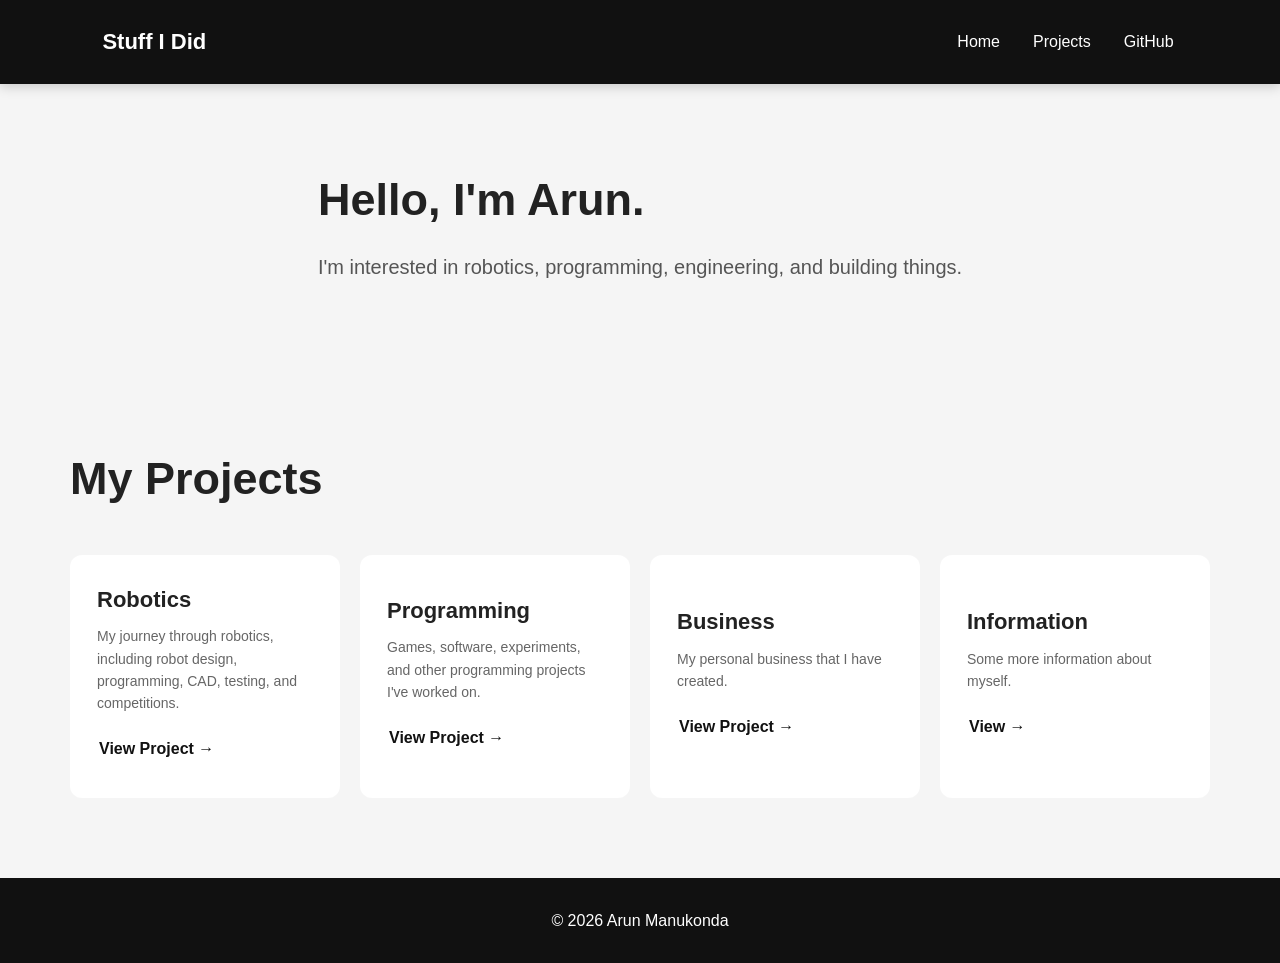
<file: index.html>
<!DOCTYPE html>
<html lang="en">

<head>
    <meta charset="UTF-8">
    <meta name="viewport" content="width=device-width, initial-scale=1.0">
    <title>Stuff I Did</title>

    <!-- Favicon -->
    <link rel="apple-touch-icon" sizes="180x180" href="stuff/favicon_io/apple-touch-icon.png">
    <link rel="icon" type="image/png" sizes="32x32" href="stuff/favicon_io/favicon-32x32.png">
    <link rel="icon" type="image/png" sizes="16x16" href="stuff/favicon_io/favicon-16x16.png">
    <link rel="manifest" href="stuff/favicon_io/site.webmanifest">

    <link rel="stylesheet" href="styles.css">
</head>

<body>

    <!-- Navigation -->
    <nav>
        <h1>Stuff I Did</h1>

        <div>
            <a href="#home">Home</a>
            <a href="#projects">Projects</a>
            <a href="https://github.com/toasterereerrerrr">GitHub</a>
        </div>
    </nav>


    <!-- Homepage -->
    <section class="hero" id="home">

        <h2>Hello, I'm Arun.</h2>

        <p>
            I'm interested in robotics, programming, engineering,
            and building things.
        </p>

    </section>


    <!-- Projects -->
    <section class="projects" id="projects">

        <h2>My Projects</h2>

        <div class="project-grid">

            <!-- FTC -->
            <div class="project-card">

                <h3>Robotics</h3>

                <p>
                    My journey through robotics, including robot design,
                    programming, CAD, testing, and competitions.
                </p>

                <a href="robotics.html">View Project →</a>

            </div>


            <!-- Programming -->
            <div class="project-card">

                <h3>Programming</h3>

                <p>
                    Games, software, experiments, and other programming
                    projects I've worked on.
                </p>

                <a href="programming.html">View Project →</a>

            </div>


            <!-- Drone -->
            <div class="project-card">

                <h3>Business</h3>

                <p>
                    My personal business that I have created.
                </p>

                <a href="business.html">View Project →</a>

            </div>


            <!-- Info about myself -->
            <div class="project-card">

                <h3>Information</h3>

                <p>
                    Some more information about myself.
                </p>

                <a href="infome.html">View →</a>

            </div>

        </div>

    </section>


    <!-- Footer -->
    <footer>

        <p>© 2026 Arun Manukonda</p>

    </footer>

</body>
</html>
</file>
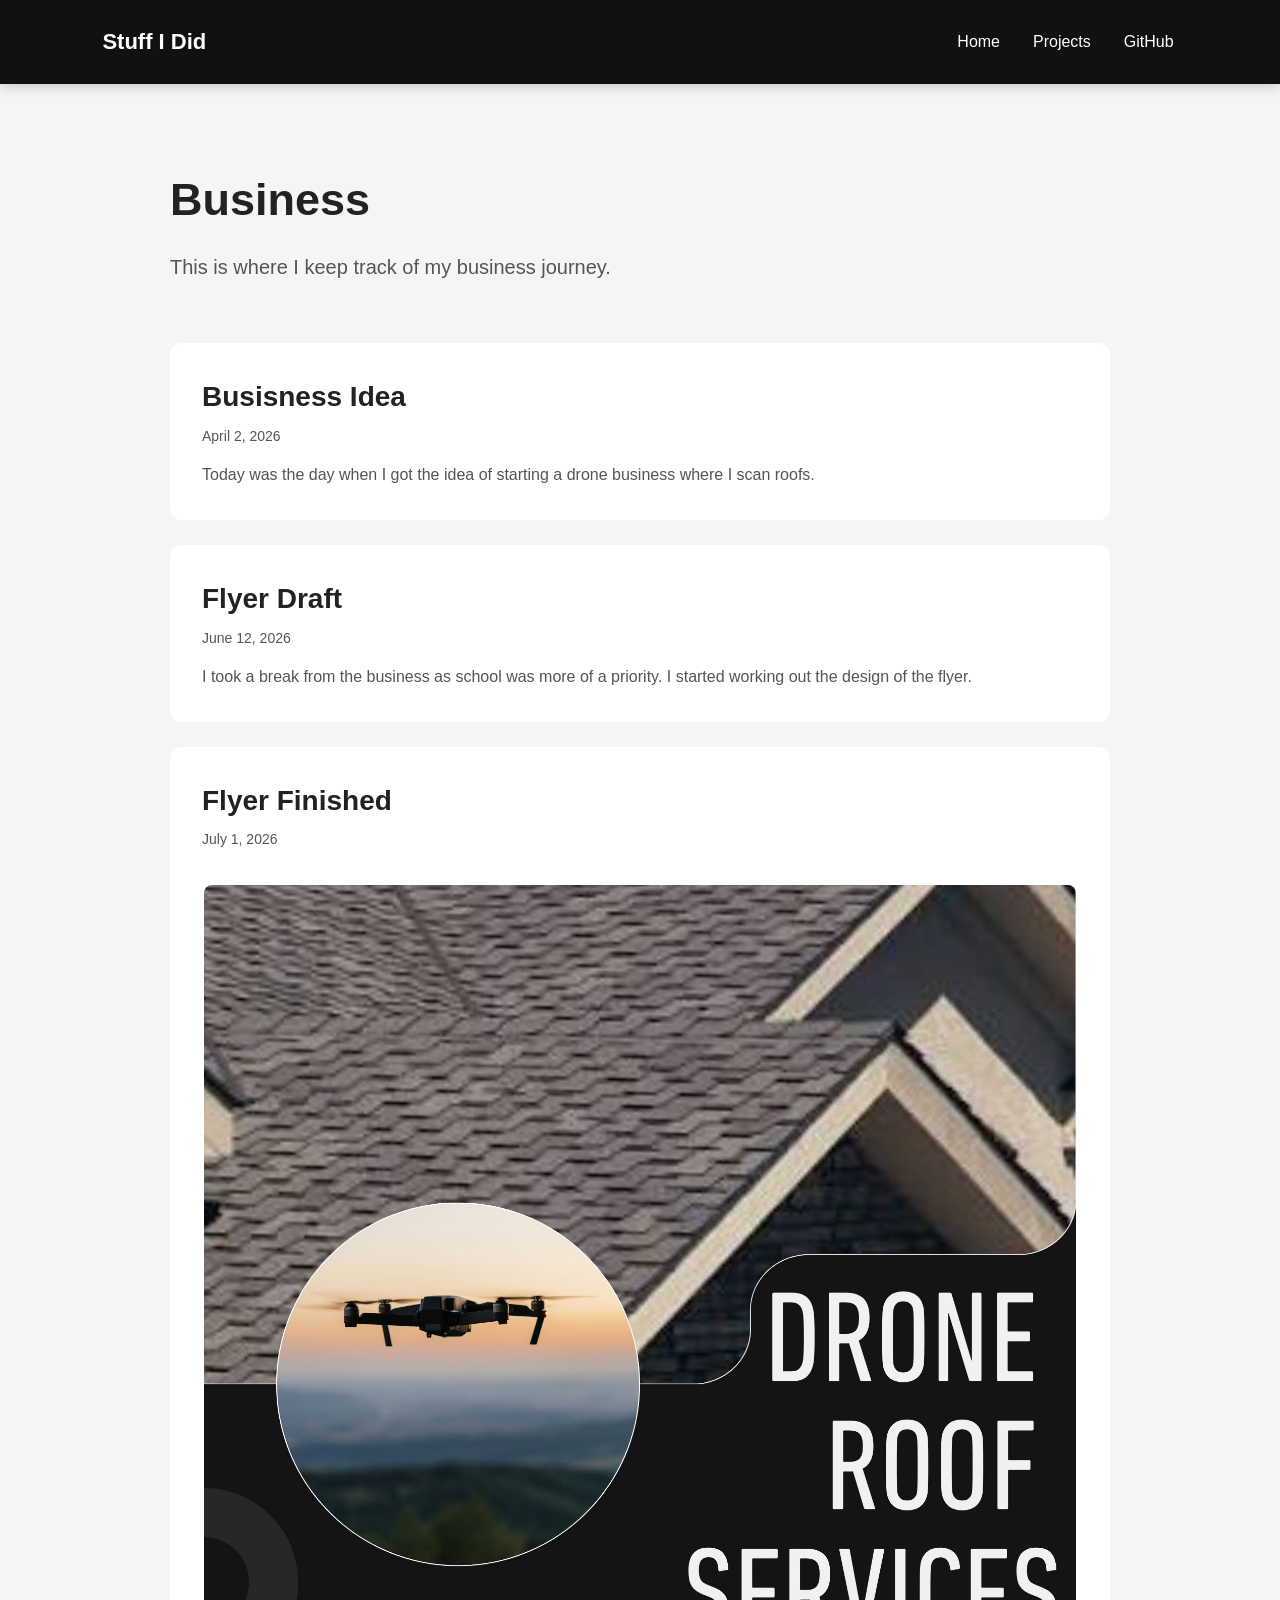
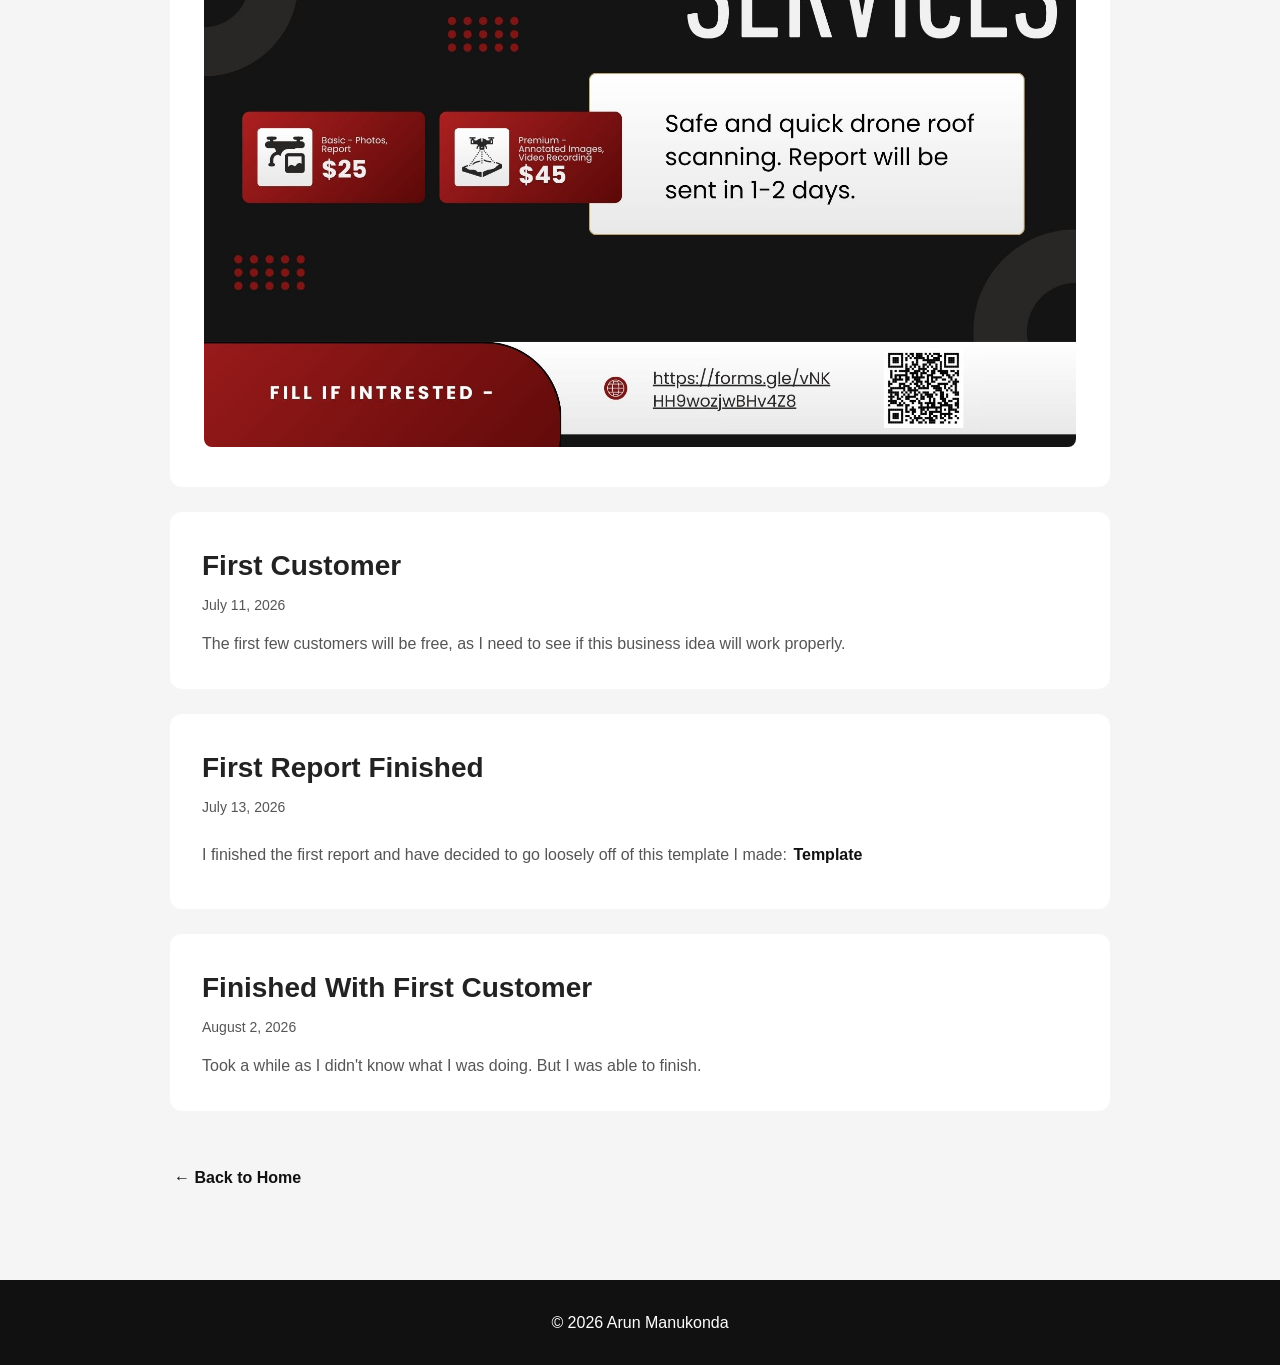
<file: business.html>
<!DOCTYPE html>
<html lang="en">
<head>
    <meta charset="UTF-8">
    <meta name="viewport" content="width=device-width, initial-scale=1.0">

    <title>Business | Stuff I Did</title>

    <!-- Favicon -->
    <link rel="apple-touch-icon" sizes="180x180" href="stuff/favicon_io/apple-touch-icon.png">
    <link rel="icon" type="image/png" sizes="32x32" href="stuff/favicon_io/favicon-32x32.png">
    <link rel="icon" type="image/png" sizes="16x16" href="stuff/favicon_io/favicon-16x16.png">
    <link rel="manifest" href="stuff/favicon_io/site.webmanifest">

    <link rel="stylesheet" href="styles.css">
</head>

<body>

    <!-- Navigation -->
    <nav>

        <h1>Stuff I Did</h1>

        <div>
            <a href="index.html">Home</a>
            <a href="index.html#projects">Projects</a>
            <a href="https://github.com/toasterereerrerrr">GitHub</a>
        </div>

    </nav>


    <!-- Business Page -->
    <main class="container">

        <h2>Business</h2>

        <p class="intro">
            This is where I keep track of my business journey.
        </p>


        <!-- Blog Posts -->
        <article class="post">

            <h3>Busisness Idea</h3>

            <p class="date">
                April 2, 2026
            </p>

            <p>
                Today was the day when I got the idea of starting a drone business where I scan roofs.
            </p>

        </article>

        
        <article class="post">

            <h3>Flyer Draft</h3>

            <p class="date">
                June 12, 2026
            </p>

            <p>
                I took a break from the business as school was more of a priority. I started working out the design of the flyer.
            </p>

        </article>
        

        <article class="post">

            <h3>Flyer Finished</h3>

            <p class="date">
                July 1, 2026
            </p>

            <p>
                <a href = "stuff/Drone Roof services.jpg" target = _blank>
                    <img src="stuff/Drone Roof services.jpg" alt = "This is an image of the flyer I use to market my buisness.">
                </a>
                
            </p>

        </article>

        <article class="post">

            <h3>First Customer</h3>

            <p class="date">
                July 11, 2026
            </p>

            <p>
                The first few customers will be free, as I need to see if this business idea will work properly.
            </p>

        </article>

    
        <article class="post">

            <h3>First Report Finished</h3>

            <p class="date">
                July 13, 2026
            </p>

            <p>
                I finished the first report and have decided to go loosely off of this template I made:
                <a href="stuff/Roof_Inspection_Report.pdf" target = _blank title = "This is the template of the report we send out.">
                    Template
                </a>
            </p>

        </article>

        <article class="post">
            <h3>Finished With First Customer</h3>

            <p class="date">
                August 2, 2026
            </p>

            <p>
                Took a while as I didn't know what I was doing. But I was able to finish.
            </p>

        </article>
        
        


        <!-- Back to Home -->
        <a class="back" href="index.html">
            ← Back to Home
        </a>

    </main>


    <!-- Footer -->
    <footer>

        <p>© 2026 Arun Manukonda</p>

    </footer>

</body>
</html>
</file>
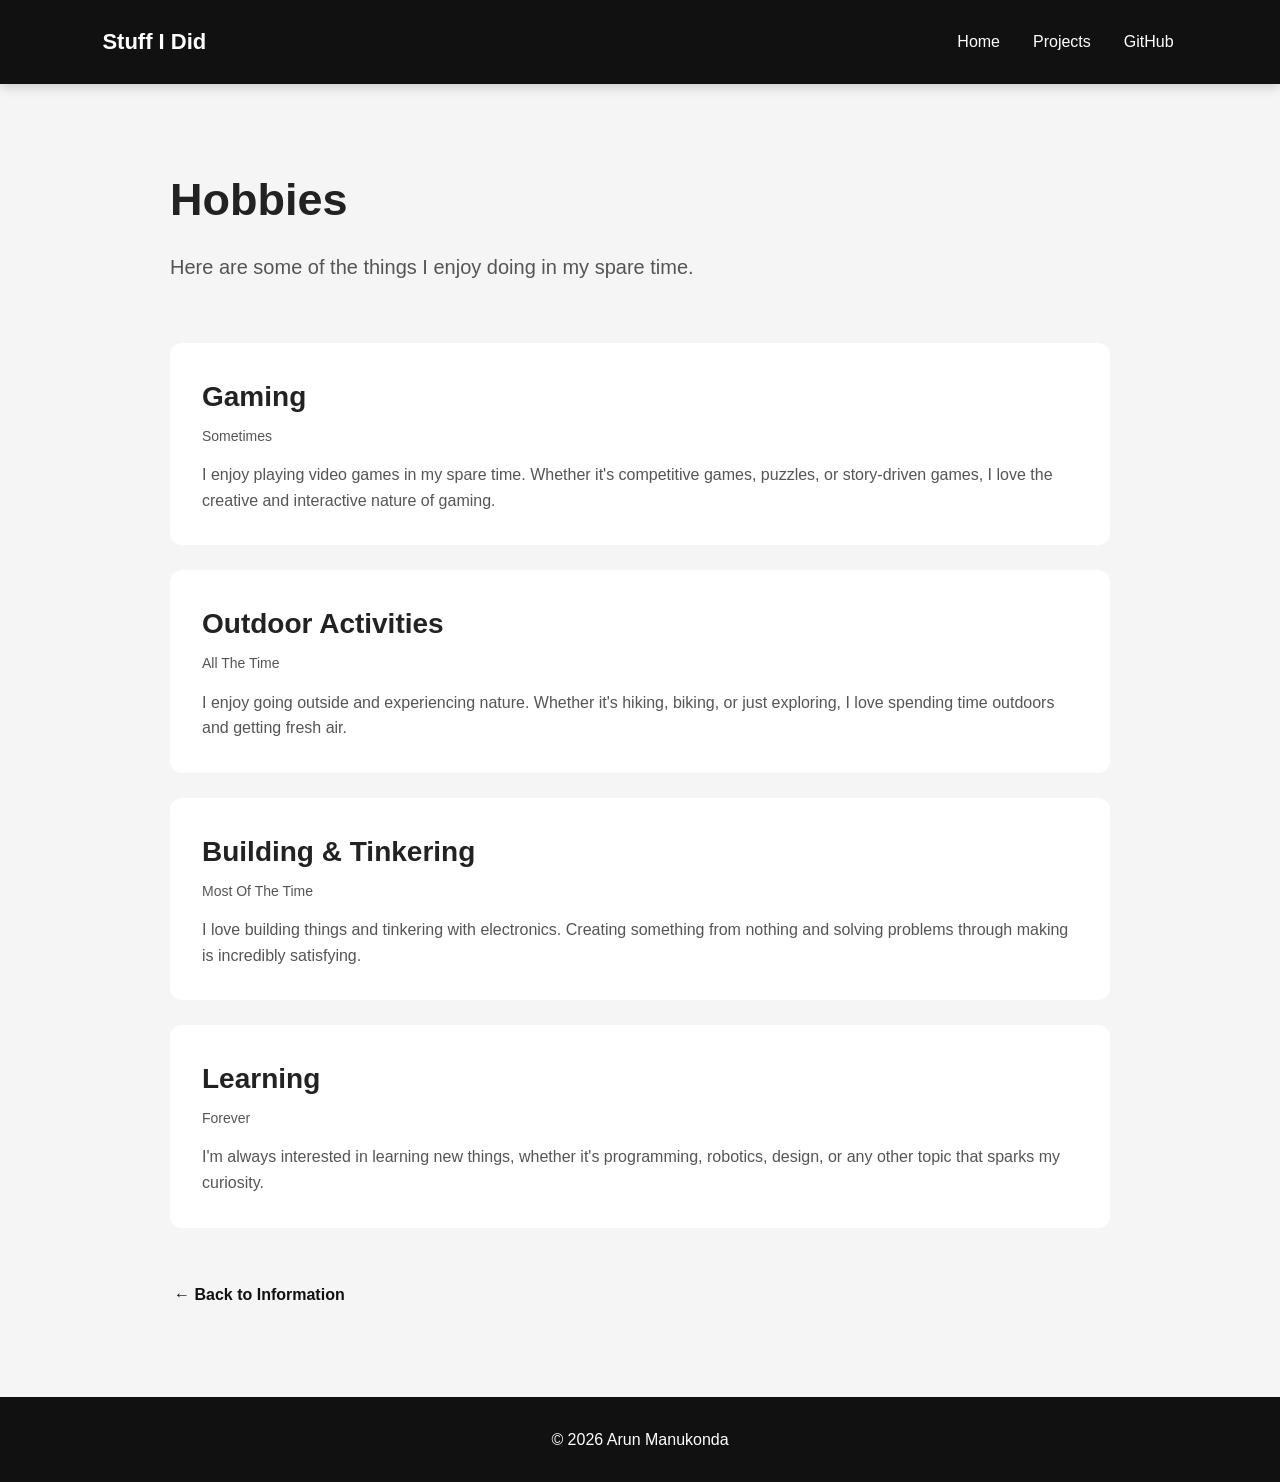
<file: hobbys.html>
<!DOCTYPE html>
<html lang="en">
<head>
    <meta charset="UTF-8">
    <meta name="viewport" content="width=device-width, initial-scale=1.0">

    <title>Hobbies | Stuff I Did</title>

    <!-- Favicon -->
    <link rel="apple-touch-icon" sizes="180x180" href="stuff/favicon_io/apple-touch-icon.png">
    <link rel="icon" type="image/png" sizes="32x32" href="stuff/favicon_io/favicon-32x32.png">
    <link rel="icon" type="image/png" sizes="16x16" href="stuff/favicon_io/favicon-16x16.png">
    <link rel="manifest" href="stuff/favicon_io/site.webmanifest">

    <link rel="stylesheet" href="styles.css">
</head>

<body>

    <!-- Navigation -->
    <nav>

        <h1>Stuff I Did</h1>

        <div>
            <a href="index.html">Home</a>
            <a href="index.html#projects">Projects</a>
            <a href="https://github.com/toasterereerrerrr">GitHub</a>
        </div>

    </nav>


    <!-- Hobbies Page -->
    <main class="container">

        <h2>Hobbies</h2>

        <p class="intro">
            Here are some of the things I enjoy doing in my spare time.
        </p>


        <!-- Blog Posts -->
        <article class="post">

            <h3>Gaming</h3>

            <p class="date">
                Sometimes
            </p>

            <p>
                I enjoy playing video games in my spare time. Whether it's competitive games, puzzles, or story-driven games, I love the creative and interactive nature of gaming.
            </p>

        </article>

        <article class="post">

            <h3>Outdoor Activities</h3>

            <p class="date">
                All The Time
            </p>

            <p>
                I enjoy going outside and experiencing nature. Whether it's hiking, biking, or just exploring, I love spending time outdoors and getting fresh air.
            </p>

        </article>

        <article class="post">

            <h3>Building & Tinkering</h3>

            <p class="date">
                Most Of The Time
            </p>

            <p>
                I love building things and tinkering with electronics. Creating something from nothing and solving problems through making is incredibly satisfying.
            </p>

        </article>

        <article class="post">

            <h3>Learning</h3>

            <p class="date">
                Forever
            </p>

            <p>
                I'm always interested in learning new things, whether it's programming, robotics, design, or any other topic that sparks my curiosity.
            </p>

        </article>


        <!-- Back to Information -->
        <a class="back" href="infome.html">
            ← Back to Information
        </a>

    </main>


    <!-- Footer -->
    <footer>

        <p>© 2026 Arun Manukonda</p>

    </footer>

</body>
</html>
</file>
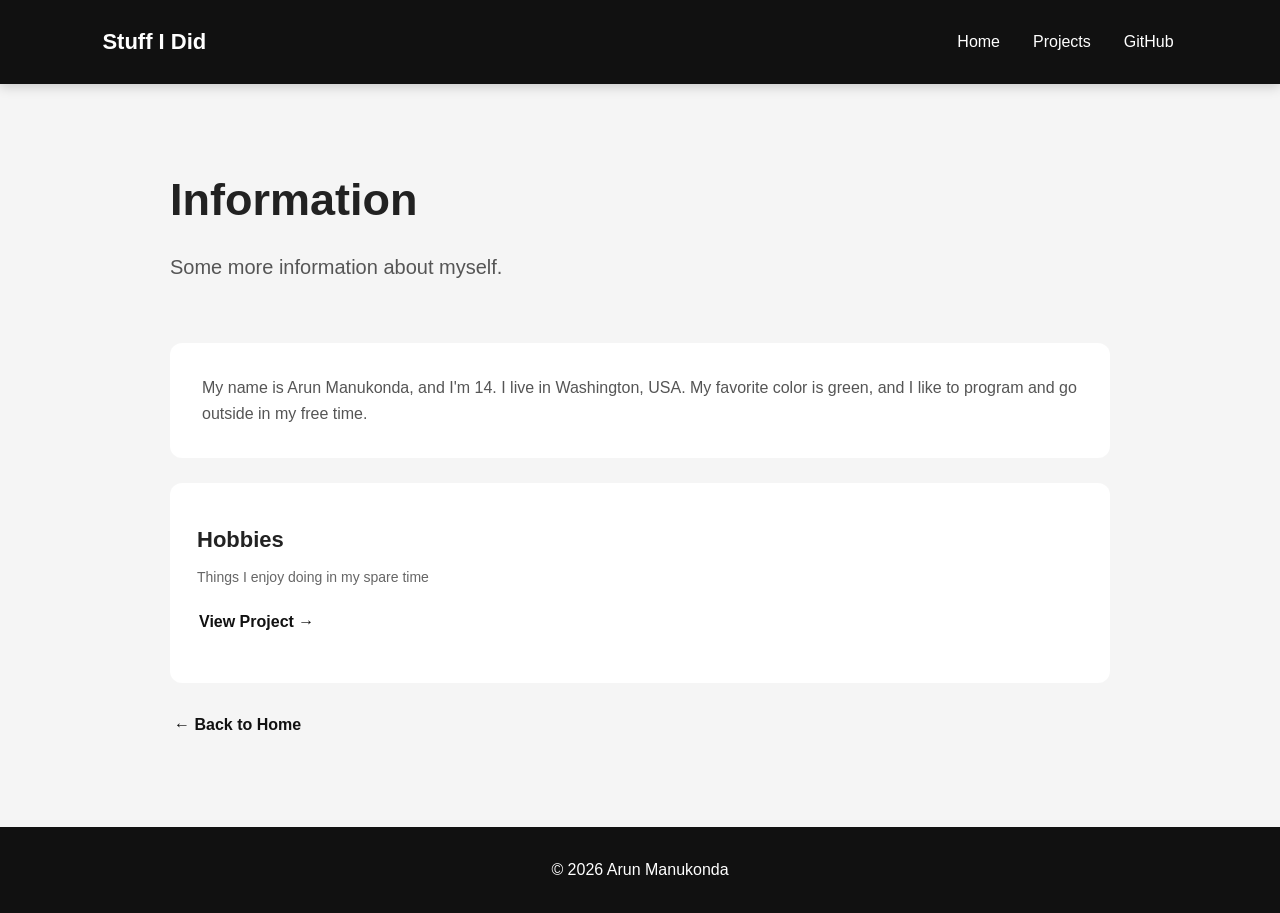
<file: infome.html>
<!DOCTYPE html>
<html lang="en">
<head>
    <meta charset="UTF-8">
    <meta name="viewport" content="width=device-width, initial-scale=1.0">

    <title>Information | Stuff I Did</title>

    <!-- Favicon -->
    <link rel="apple-touch-icon" sizes="180x180" href="stuff/favicon_io/apple-touch-icon.png">
    <link rel="icon" type="image/png" sizes="32x32" href="stuff/favicon_io/favicon-32x32.png">
    <link rel="icon" type="image/png" sizes="16x16" href="stuff/favicon_io/favicon-16x16.png">
    <link rel="manifest" href="stuff/favicon_io/site.webmanifest">

    <link rel="stylesheet" href="styles.css">
</head>

<body>

    <!-- Navigation -->
    <nav>

        <h1>Stuff I Did</h1>

        <div>
            <a href="index.html">Home</a>
            <a href="index.html#projects">Projects</a>
            <a href="https://github.com/toasterereerrerrr">GitHub</a>
        </div>

    </nav>


    <main class="container">

        <h2>Information</h2>

        <p class="intro">
            Some more information about myself.
        </p>


        <article class="post">

            <p>
             My name is Arun Manukonda, and I'm 14. I live in Washington, USA. My favorite color is green, and I like to program and go outside in my free time.
            </p>

        </article>

        <!-- Interests Section -->
        <div class="project-card">
            <h3>Hobbies</h3>
            
            <p>Things I enjoy doing in my spare time</p>
            
            <a href="hobbys.html">View Project →</a>
        </div>

      
        <a class="back" href="index.html">
            ← Back to Home
        </a>

    </main>


    <!-- Footer -->
    <footer>

        <p>© 2026 Arun Manukonda</p>

    </footer>

</body>
</html>
</file>
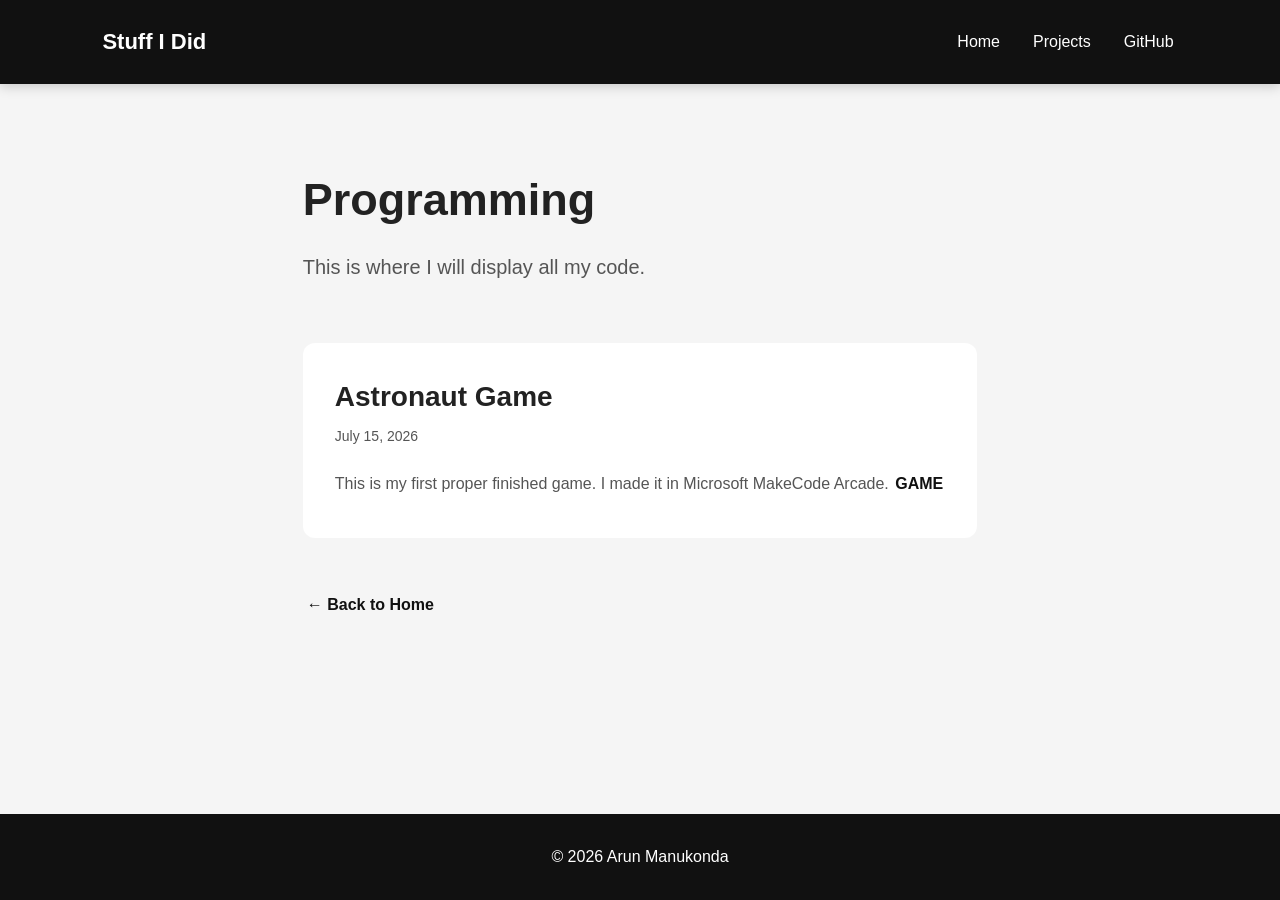
<file: programming.html>
<!DOCTYPE html>
<html lang="en">
<head>
    <meta charset="UTF-8">
    <meta name="viewport" content="width=device-width, initial-scale=1.0">

    <title>Programming | Stuff I Did</title>

    <!-- Favicon -->
    <link rel="apple-touch-icon" sizes="180x180" href="stuff/favicon_io/apple-touch-icon.png">
    <link rel="icon" type="image/png" sizes="32x32" href="stuff/favicon_io/favicon-32x32.png">
    <link rel="icon" type="image/png" sizes="16x16" href="stuff/favicon_io/favicon-16x16.png">
    <link rel="manifest" href="stuff/favicon_io/site.webmanifest">

    <link rel="stylesheet" href="styles.css">
</head>

<body>

    <!-- Navigation -->
    <nav>

        <h1>Stuff I Did</h1>

        <div>
            <a href="index.html">Home</a>
            <a href="index.html#projects">Projects</a>
            <a href="https://github.com/toasterereerrerrr">GitHub</a>
        </div>

    </nav>


    <!-- Programming Page -->
    <main class="container">

        <h2>Programming</h2>

        <p class="intro">
            This is where I will display all my code.
        </p>


        <!-- First Blog Post -->
        <article class="post">

            <h3>Astronaut Game</h3>

            <p class="date">
                July 15, 2026
            </p>

            <p>
                This is my first proper finished game. I made it in Microsoft MakeCode Arcade.
                <a href = "https://makecode.com/_U46aCCeAfUgD" target = _blank title = "This will take you to the game.">
                    GAME
                </a>
            </p>

        </article>


        <!-- Add more posts here -->
        <!-- <article class="post">

            <h3>My Next Update</h3>

            <p class="date">
                Coming Soon
            </p>

            <p>
                I will add updates about my robotics projects here.
            </p>

        </article> -->


        <!-- Back to Home -->
        <a class="back" href="index.html">
            ← Back to Home
        </a>

    </main>


    <!-- Footer -->
    <footer>

        <p>© 2026 Arun Manukonda</p>

    </footer>

</body>
</html>
</file>
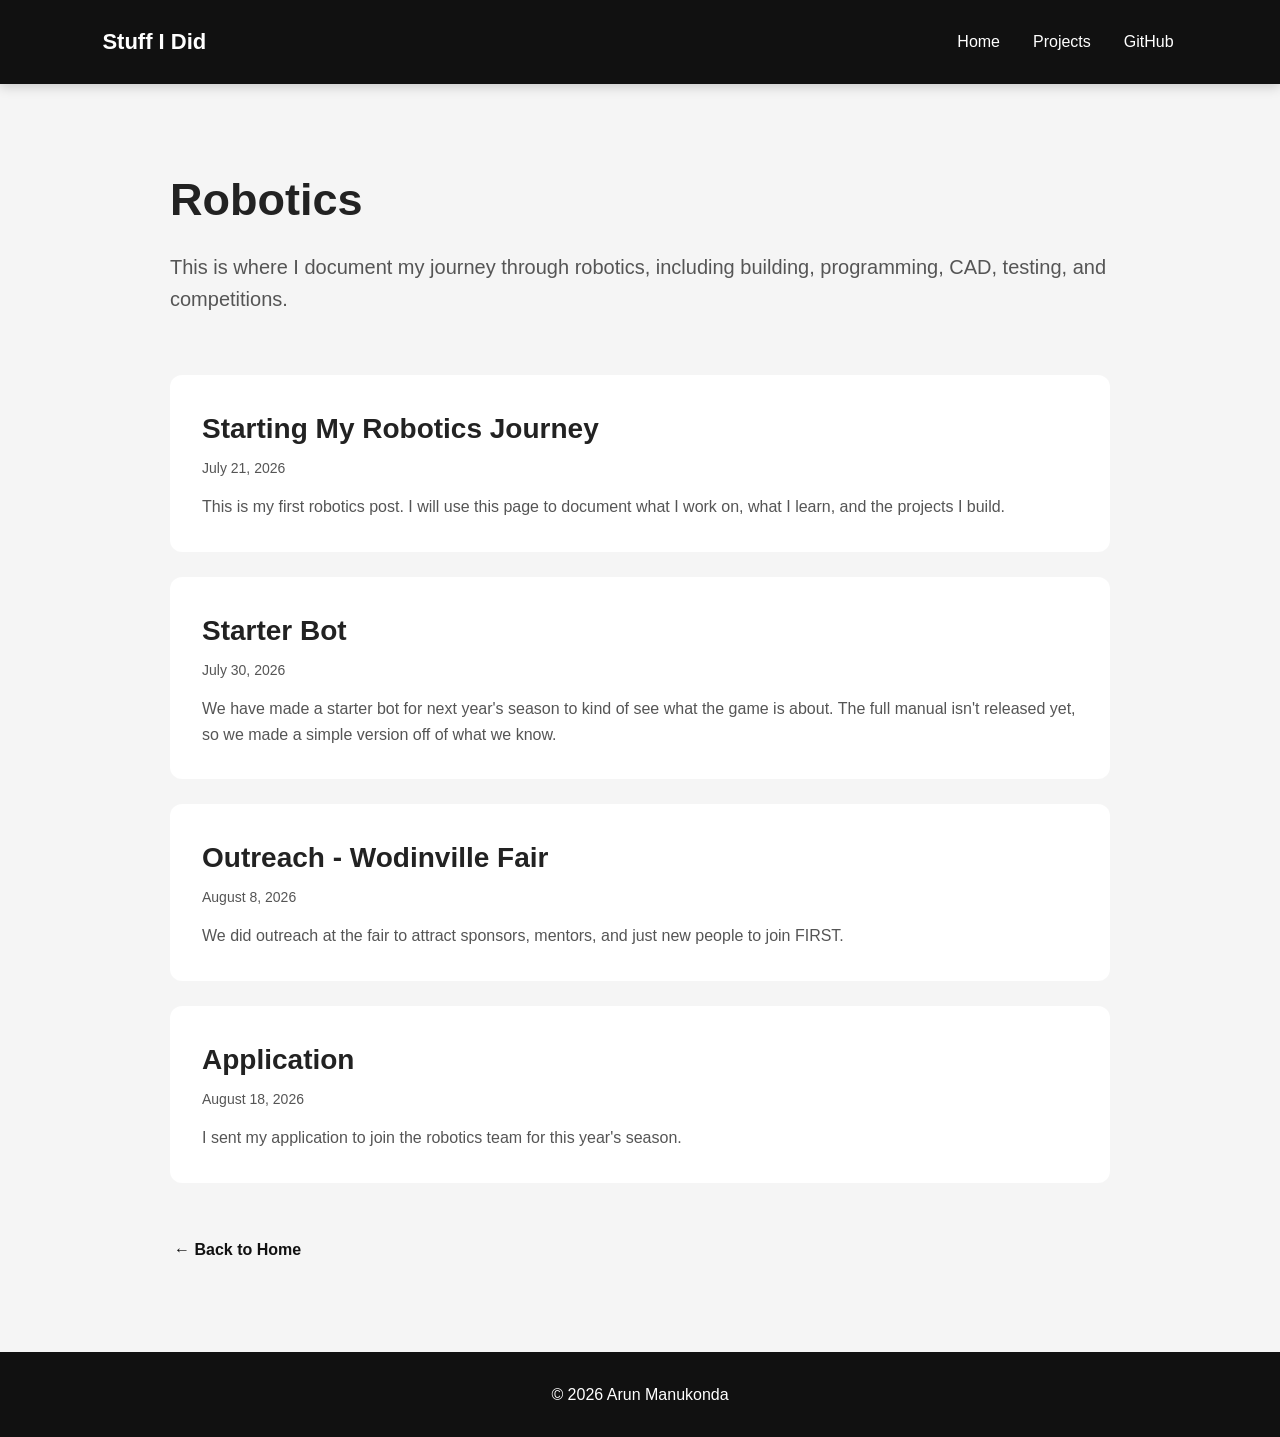
<file: robotics.html>
<!DOCTYPE html>
<html lang="en">
<head>
    <meta charset="UTF-8">
    <meta name="viewport" content="width=device-width, initial-scale=1.0">

    <title>Robotics | Stuff I Did</title>

    <!-- Favicon -->
    <link rel="apple-touch-icon" sizes="180x180" href="stuff/favicon_io/apple-touch-icon.png">
    <link rel="icon" type="image/png" sizes="32x32" href="stuff/favicon_io/favicon-32x32.png">
    <link rel="icon" type="image/png" sizes="16x16" href="stuff/favicon_io/favicon-16x16.png">
    <link rel="manifest" href="stuff/favicon_io/site.webmanifest">

    <link rel="stylesheet" href="styles.css">
</head>

<body>

    <!-- Navigation -->
    <nav>

        <h1>Stuff I Did</h1>

        <div>
            <a href="index.html">Home</a>
            <a href="index.html#projects">Projects</a>
            <a href="https://github.com/toasterereerrerrr">GitHub</a>
        </div>

    </nav>


    <!-- Robotics Page -->
    <main class="container">

        <h2>Robotics</h2>

        <p class="intro">
            This is where I document my journey through robotics,
            including building, programming, CAD, testing, and competitions.
        </p>


        <!-- First Blog Post -->
        <article class="post">

            <h3>Starting My Robotics Journey</h3>

            <p class="date">
                July 21, 2026
            </p>

            <p>
                This is my first robotics post. I will use this page
                to document what I work on, what I learn, and the
                projects I build.
            </p>

        </article>


        <article class="post">

            <h3>Starter Bot</h3>

            <p class="date">
                July 30, 2026
            </p>

            <p>
                We have made a starter bot for next year's season to kind of see what the game is about. The full manual isn't released yet, so we made a simple version off of what we know.
            </p>

        </article>

        <article class="post">

            <h3>Outreach - Wodinville Fair</h3>

            <p class="date">
                August 8, 2026
            </p>

            <p>
                We did outreach at the fair to attract sponsors, mentors, and just new people to join FIRST.
            </p>

        </article>

        <article class="post">

            <h3>Application</h3>

            <p class="date">
                August 18, 2026
            </p>

            <p>
                I sent my application to join the robotics team for this year's season.
            </p>

        </article>


        <!-- Back to Home -->
        <a class="back" href="index.html">
            ← Back to Home
        </a>

    </main>


    <!-- Footer -->
    <footer>

        <p>© 2026 Arun Manukonda</p>

    </footer>

</body>
</html>
</file>
<file: styles.css>
/* styles.css
   Central stylesheet moved from inline styles.
   Includes .project-card--thin and helpers so all pages can share the same styling.
*/

* {
    margin: 0;
    padding: 0;
    box-sizing: border-box;
}

html, body {
    height: 100%;
}

body {
    font-family: Arial, Helvetica, sans-serif;
    background: #f5f5f5;
    color: #222;
    line-height: 1.6;
    display: flex;
    flex-direction: column;
}

/* Navigation */
nav {
    background: #111;
    color: white;
    padding: 20px 8%;
    display: flex;
    justify-content: space-between;
    align-items: center;
    position: sticky;
    top: 0;
    z-index: 1000;
    box-shadow: 0 2px 12px rgba(0, 0, 0, 0.2);
}

nav h1 {
    font-size: 22px;
    flex-shrink: 0;
}

nav div {
    display: flex;
    gap: 25px;
    align-items: center;
}

nav a {
    color: white;
    text-decoration: none;
    padding: 8px 4px;
    min-height: 44px;
    display: flex;
    align-items: center;
    transition: color 0.2s;
}

nav a:hover {
    color: #aaa;
}

/* Hero Section */
.hero {
    max-width: 1000px;
    margin: auto;
    padding: 80px 30px;
    flex: 1;
    display: flex;
    flex-direction: column;
    justify-content: center;
}

.hero h2 {
    font-size: clamp(32px, 6vw, 45px);
    margin-bottom: 15px;
}

.hero p {
    font-size: clamp(16px, 4vw, 20px);
    color: #555;
}

/* Main Content */
.container {
    max-width: 1000px;
    margin: auto;
    padding: 80px 30px;
    flex: 1;
}

.container h2 {
    font-size: clamp(32px, 6vw, 45px);
    margin-bottom: 15px;
}

.intro {
    font-size: clamp(16px, 4vw, 20px);
    color: #555;
    margin-bottom: 60px;
}

/* Blog Posts */
.post {
    background: white;
    padding: 30px;
    margin-bottom: 25px;
    border-radius: 12px;
    border: 2px solid transparent;
    transition: all 0.3s cubic-bezier(0.4, 0, 0.2, 1);
    position: relative;
    overflow: hidden;
}

.post::before {
    content: '';
    position: absolute;
    top: 0;
    left: 0;
    right: 0;
    bottom: 0;
    background: linear-gradient(135deg, rgba(255, 255, 255, 0.5) 0%, rgba(255, 255, 255, 0) 100%);
    opacity: 0;
    transition: opacity 0.3s ease;
    pointer-events: none;
    border-radius: 10px;
}

.post:hover {
    transform: translateY(-4px);
    box-shadow: 0 15px 35px rgba(0, 0, 0, 0.12),
                0 0 0 2px #111,
                inset 0 1px 0 rgba(255, 255, 255, 0.6);
    border: 2px solid #111;
    background: linear-gradient(135deg, #ffffff 0%, #f5f5f5 100%);
}

.post:hover::before {
    opacity: 1;
}

.post h3 {
    font-size: clamp(20px, 5vw, 28px);
    margin-bottom: 5px;
    transition: color 0.3s ease;
    position: relative;
    z-index: 1;
}

.post:hover h3 {
    color: #111;
}

.post p {
    color: #555;
    transition: color 0.3s ease;
    position: relative;
    z-index: 1;
}

.post:hover p {
    color: #333;
}

.date {
    color: #777;
    font-size: 14px;
    margin-bottom: 15px;
}

.post img {
    max-width: 100%;
    height: auto;
    border-radius: 8px;
    margin-top: 15px;
    transition: transform 0.3s ease;
    position: relative;
    z-index: 1;
}

.post:hover img {
    transform: scale(1.02);
}

.post a {
    color: #111;
    text-decoration: none;
    font-weight: bold;
    padding: 4px 2px;
    display: inline-flex;
    align-items: center;
    min-height: 44px;
    transition: all 0.3s ease;
    position: relative;
    z-index: 1;
}

.post a:hover {
    text-decoration: underline;
    transform: translateX(4px);
}

/* Projects section */
.projects {
    max-width: 1200px;
    margin: auto;
    padding: 80px 30px;
    flex: 1;
    width: 100%;
}

.projects h2 {
    font-size: clamp(32px, 6vw, 45px);
    margin-bottom: 40px;
}

.projects-section {
    margin-top: 40px;
}

.projects-grid,
.project-grid {
    display: flex;
    flex-wrap: wrap;
    gap: 20px;
}

.project-card {
    background: white;
    padding: 25px;
    border-radius: 12px;
    border: 2px solid transparent;
    cursor: pointer;
    transition: all 0.3s cubic-bezier(0.4, 0, 0.2, 1);
    position: relative;
    overflow: hidden;
    text-decoration: none;
    display: flex;
    flex-direction: column;
    justify-content: center;
    flex: 0 1 calc(25% - 15px);
    min-height: 200px;
    min-width: 220px;
}

.project-card::before {
    content: '';
    position: absolute;
    top: 0;
    left: 0;
    right: 0;
    bottom: 0;
    background: linear-gradient(135deg, rgba(255, 255, 255, 0.5) 0%, rgba(255, 255, 255, 0) 100%);
    opacity: 0;
    transition: opacity 0.3s ease;
    pointer-events: none;
    border-radius: 10px;
}

.project-card:hover {
    transform: translateY(-4px);
    box-shadow: 0 15px 35px rgba(0, 0, 0, 0.12),
                0 0 0 2px #111,
                inset 0 1px 0 rgba(255, 255, 255, 0.6);
    border: 2px solid #111;
    background: linear-gradient(135deg, #ffffff 0%, #f5f5f5 100%);
}

.project-card:hover::before {
    opacity: 1;
}

.project-card h3 {
    font-size: 22px;
    margin-bottom: 8px;
    transition: color 0.3s ease;
    position: relative;
    z-index: 1;
}

.project-card:hover h3 {
    color: #111;
}

.project-card p {
    color: #666;
    font-size: 14px;
    transition: color 0.3s ease;
    position: relative;
    z-index: 1;
    margin-bottom: 12px;
}

.project-card:hover p {
    color: #333;
}

.project-card a {
    color: #111;
    background: none;
    text-decoration: none;
    font-weight: bold;
    padding: 4px 2px;
    display: inline-flex;
    align-items: center;
    min-height: 44px;
    transition: all 0.3s ease;
    position: relative;
    z-index: 1;
    align-self: flex-start;
}

.project-card a:hover {
    text-decoration: underline;
    transform: translateX(4px);
}

/* Thin modifier used for the hobbies card on infome.html and similar cards */
.project-card--thin {
    padding: 12px 16px;
    min-height: 64px;
    display: flex;
    flex-direction: row;
    align-items: center;
    gap: 14px;
}

/* meta area grows to fill row, push link to the right */
.project-card__meta {
    display: flex;
    flex-direction: column;
    gap: 2px;
    flex: 1 1 auto;
    min-width: 0;
}

.project-card__meta h3 {
    margin: 0;
    font-size: 18px;
}

.project-card__meta p {
    margin: 0;
    color: #666;
    font-size: 13px;
}

.project-card__link {
    text-decoration: none;
    color: #111;
    font-weight: 700;
    white-space: nowrap;
    padding: 6px 10px;
    border-radius: 8px;
    transition: background 0.15s ease, transform 0.15s ease;
}
.project-card__link:hover {
    background: rgba(0,0,0,0.04);
    transform: translateX(4px);
}

/* Back Button */
.back {
    display: inline-flex;
    align-items: center;
    margin-top: 20px;
    color: #111;
    font-weight: bold;
    text-decoration: none;
    padding: 8px 4px;
    min-height: 44px;
    transition: all 0.3s ease;
}

.back:hover {
    text-decoration: underline;
    transform: translateX(-4px);
}

/* Footer */
footer {
    text-align: center;
    padding: 30px;
    background: #111;
    color: white;
    margin-top: auto;
}

/* Mobile */
@media (max-width: 900px) {
    .project-card {
        flex: 0 1 calc(50% - 10px);
    }
}

@media (max-width: 600px) {
    .container {
        padding: 40px 15px;
    }

    .hero {
        padding: 40px 15px;
    }

    .projects {
        padding: 40px 15px;
    }

    .intro {
        margin-bottom: 40px;
    }

    .post {
        padding: 20px;
        margin-bottom: 20px;
    }

    .post:hover {
        transform: translateY(-2px);
    }

    .post img {
        width: 100% !important;
        height: auto !important;
    }

    .projects-grid,
    .project-grid {
        flex-direction: column;
    }

    .project-card {
        flex: 0 1 100%;
    }

    nav {
        flex-wrap: wrap;
        padding: 12px 5%;
        gap: 12px;
    }

    nav h1 {
        font-size: 18px;
        width: 100%;
        text-align: center;
        margin-bottom: 8px;
    }

    nav div {
        width: 100%;
        justify-content: center;
        gap: 8px;
    }

    nav a {
        font-size: 14px;
        padding: 8px 8px;
    }

    /* stack thin project cards vertically on small screens */
    .project-card--thin {
        flex-direction: column;
        align-items: flex-start;
    }

    footer {
        padding: 20px 15px;
        font-size: 14px;
    }
}
</file>
